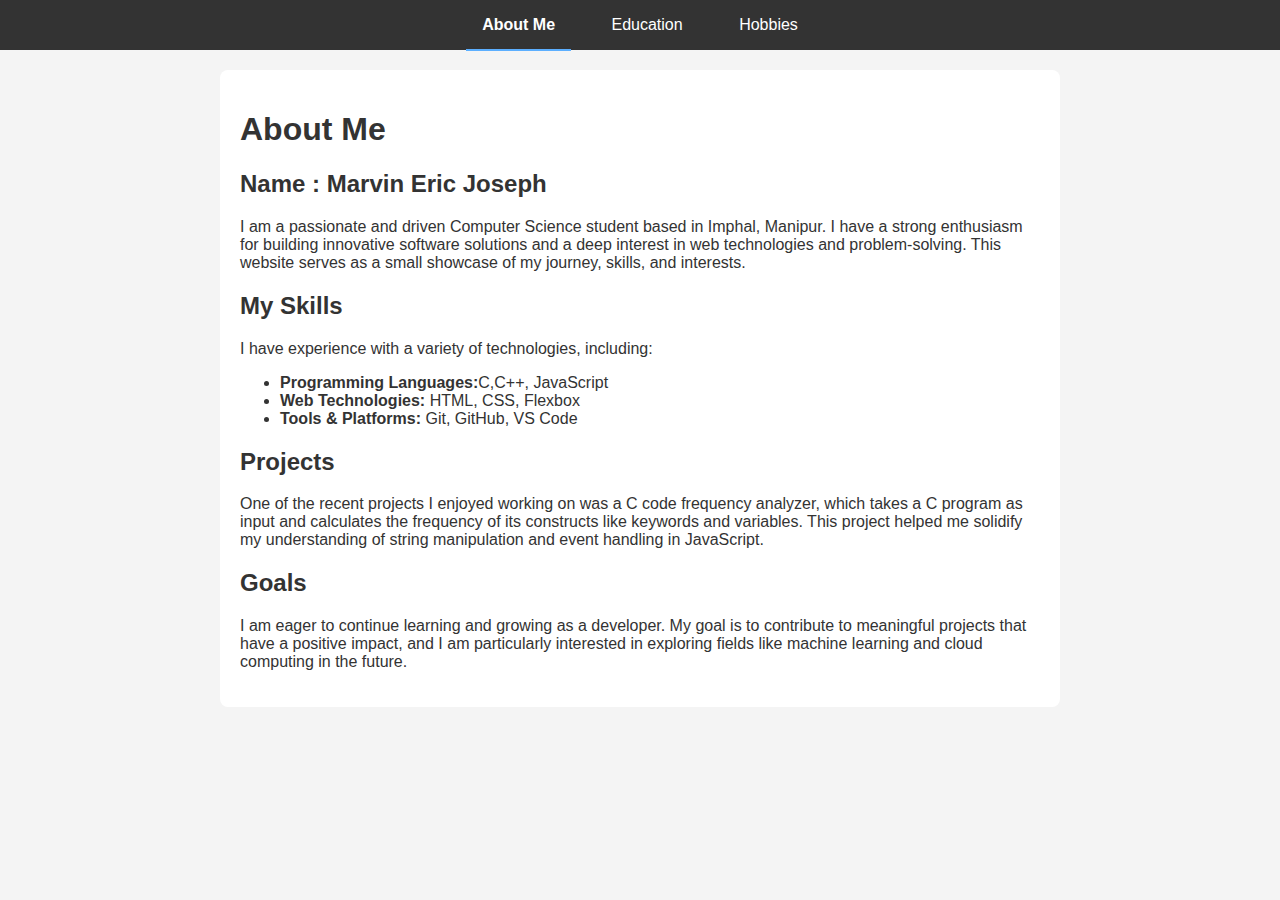
<file: index.html>
<!DOCTYPE html>
<html lang="en">
<head>
    <meta charset="UTF-8">
    <meta name="viewport" content="width=device-width, initial-scale=1.0">
    <title>About Me</title>
    <link rel="stylesheet" href="240101012-lab-11-webpage.css">
</head>
<body>

    <nav>
        <a href="240101012-lab-11-webpage-main.html" class="active">About Me</a>
        <a href="240101012-lab-11-webpage-education.html">Education</a>
        <a href="240101012-lab-11-webpage-hobbies.html">Hobbies</a>
    </nav>

    <div class="container">
        <h1>About Me</h1>
        
        <section class="about-section">
            <h2>Name : Marvin Eric Joseph</h2>
            <p>
                I am a passionate and driven Computer Science student based in Imphal, Manipur. I have a strong enthusiasm for building innovative software solutions and a deep interest in web technologies and problem-solving. This website serves as a small showcase of my journey, skills, and interests.
            </p>
        </section>

        <section class="about-section">
            <h2>My Skills</h2>
            <p>I have experience with a variety of technologies, including:</p>
            <ul>
                <li><strong>Programming Languages:</strong>C,C++, JavaScript</li>
                <li><strong>Web Technologies:</strong> HTML, CSS, Flexbox</li>
                <li><strong>Tools & Platforms:</strong> Git, GitHub, VS Code</li>
            </ul>
        </section>

        <section class="about-section">
            <h2>Projects</h2>
            <p>
                One of the recent projects I enjoyed working on was a C code frequency analyzer, which takes a C program as input and calculates the frequency of its constructs like keywords and variables. This project helped me solidify my understanding of string manipulation and event handling in JavaScript.
            </p>
        </section>

        <section class="about-section">
            <h2>Goals</h2>
            <p>
                I am eager to continue learning and growing as a developer. My goal is to contribute to meaningful projects that have a positive impact, and I am particularly interested in exploring fields like machine learning and cloud computing in the future.
            </p>
        </section>

    </div>

</body>
</html>
</file>
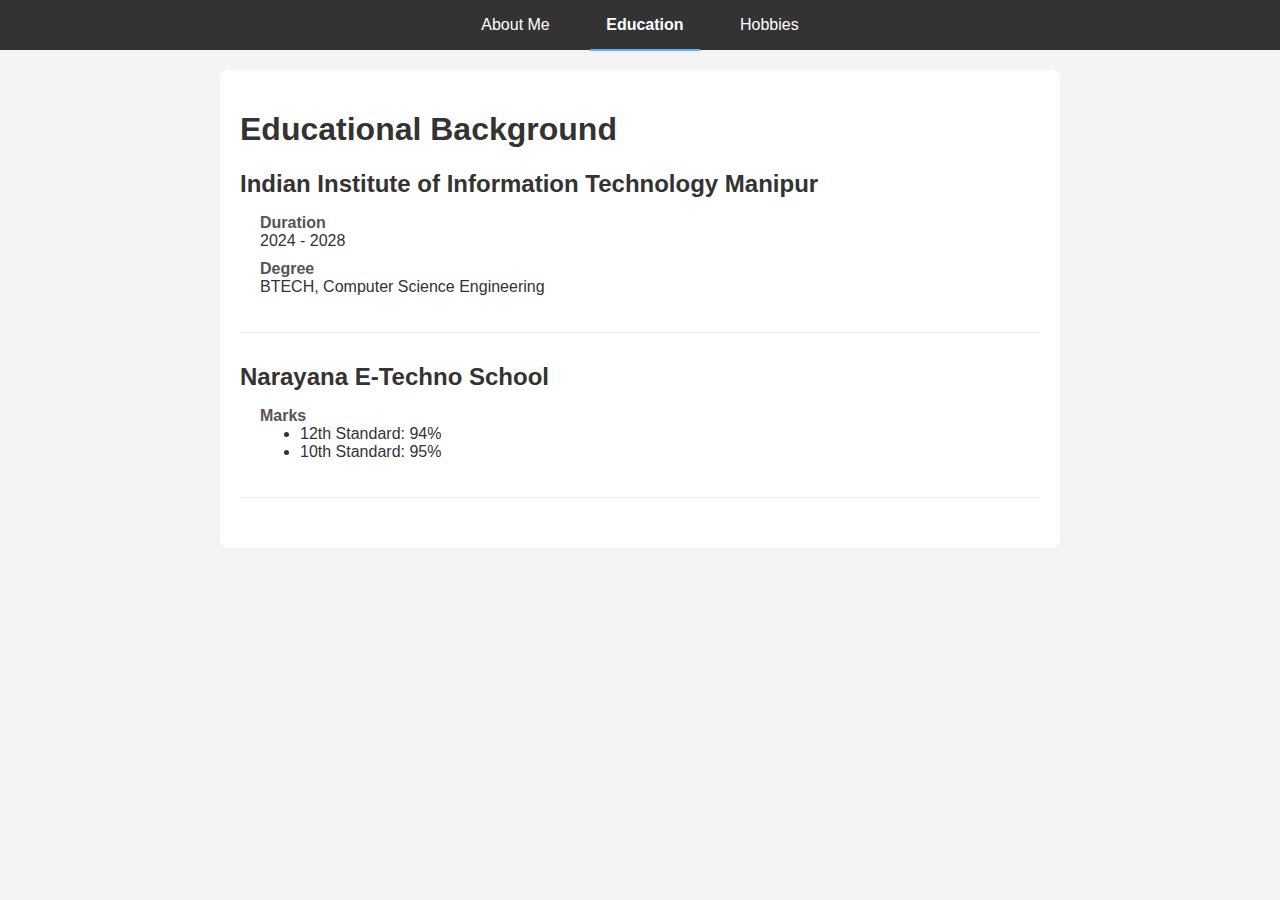
<file: 240101012-lab-11-webpage-education.html>
<!DOCTYPE html>
<html lang="en">
<head>
    <meta charset="UTF-8">
    <meta name="viewport" content="width=device-width, initial-scale=1.0">
    <title>My Education</title>
    <link rel="stylesheet" href="240101012-lab-11-webpage.css">
</head>
<body>

    <nav>
        <a href="240101012-lab-11-webpage-main.html">About Me</a>
        <a href="240101012-lab-11-webpage-education.html" class="active">Education</a>
        <a href="240101012-lab-11-webpage-hobbies.html">Hobbies</a>
    </nav>

    <div class="container">
        <h1>Educational Background</h1>

        <article class="education-entry">
            <h2>Indian Institute of Information Technology Manipur</h2>
            
            <dl>
                <dt>Duration</dt>
                <dd>2024 - 2028</dd>

                <dt>Degree</dt>
                <dd>BTECH, Computer Science Engineering</dd>
            </dl>
        </article>

        <article class="education-entry">
            <h2>Narayana E-Techno School</h2>
            
            <dl>
                <dt>Marks</dt>
                <dd>
                    <ul>
                        <li>12th Standard: 94%</li>
                        <li>10th Standard: 95%</li>
                    </ul>
                </dd>
            </dl>
        </article>

    </div>

</body>
</html>
</file>
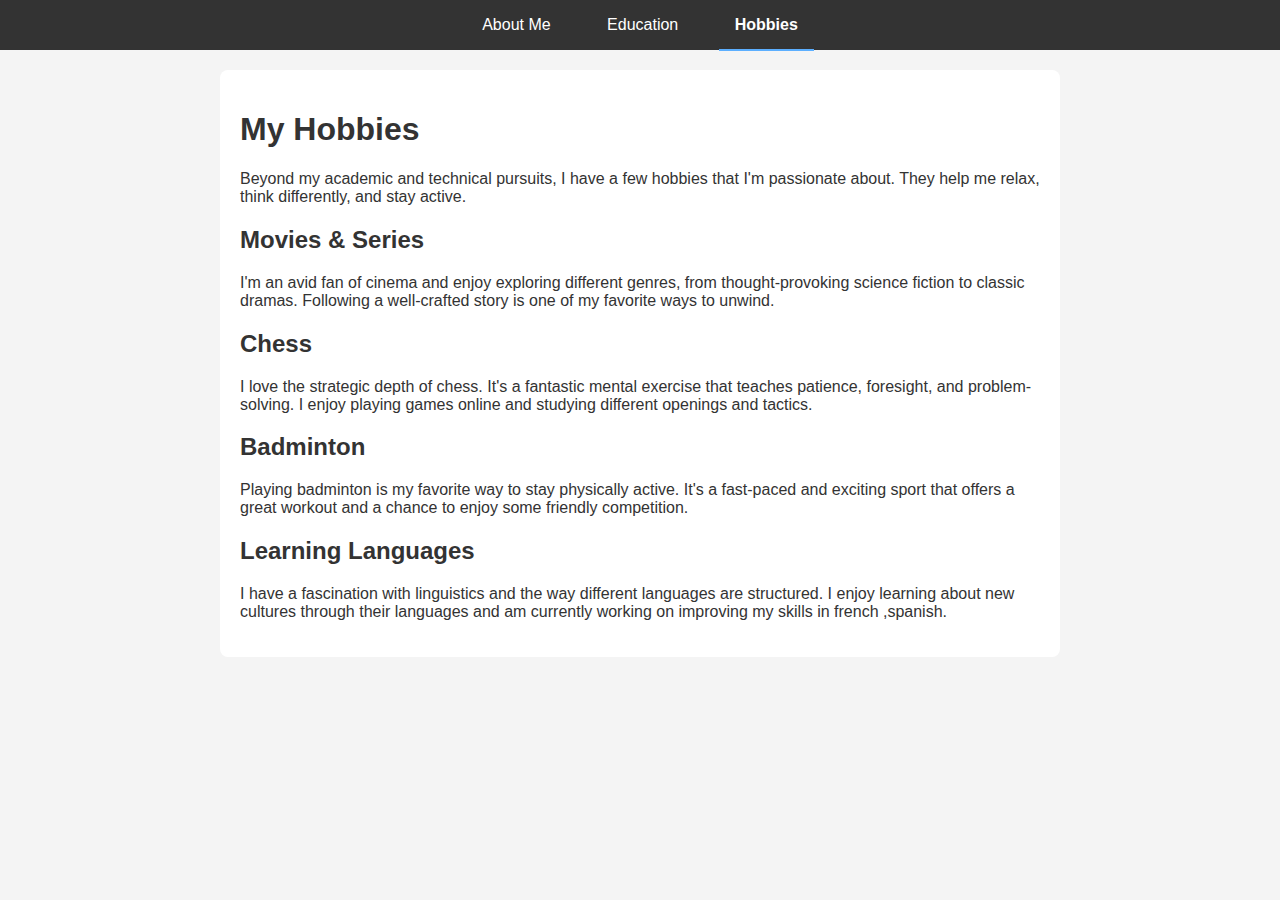
<file: 240101012-lab-11-webpage-hobbies.html>
<!DOCTYPE html>
<html lang="en">
<head>
    <meta charset="UTF-8">
    <meta name="viewport" content="width=device-width, initial-scale=1.0">
    <title>My Hobbies</title>
    <link rel="stylesheet" href="240101012-lab-11-webpage.css">

</head>
<body>

    <nav>
        <a href="240101012-lab-11-webpage-main.html">About Me</a>
        <a href="240101012-lab-11-webpage-education.html">Education</a>
        <a href="240101012-lab-11-webpage-hobbies.html" class="active">Hobbies</a>
    </nav>

    <div class="container">
        <h1>My Hobbies</h1>
        <p>Beyond my academic and technical pursuits, I have a few hobbies that I'm passionate about. They help me relax, think differently, and stay active.</p>

        <article class="hobby-entry">
            <h2>Movies & Series</h2>
            <p>
                I'm an avid fan of cinema and enjoy exploring different genres, from thought-provoking science fiction to classic dramas. Following a well-crafted story is one of my favorite ways to unwind.
            </p>
        </article>

        <article class="hobby-entry">
            <h2>Chess</h2>
            <p>
                I love the strategic depth of chess. It's a fantastic mental exercise that teaches patience, foresight, and problem-solving. I enjoy playing games online and studying different openings and tactics.
            </p>
        </article>

        <article class="hobby-entry">
            <h2>Badminton</h2>
            <p>
                Playing badminton is my favorite way to stay physically active. It's a fast-paced and exciting sport that offers a great workout and a chance to enjoy some friendly competition.
            </p>
        </article>
        
        <article class="hobby-entry">
            <h2>Learning Languages</h2>
            <p>
                I have a fascination with linguistics and the way different languages are structured. I enjoy learning about new cultures through their languages and am currently working on improving my skills in french ,spanish.
            </p>
        </article>
    </div>

</body>
</html>
</file>
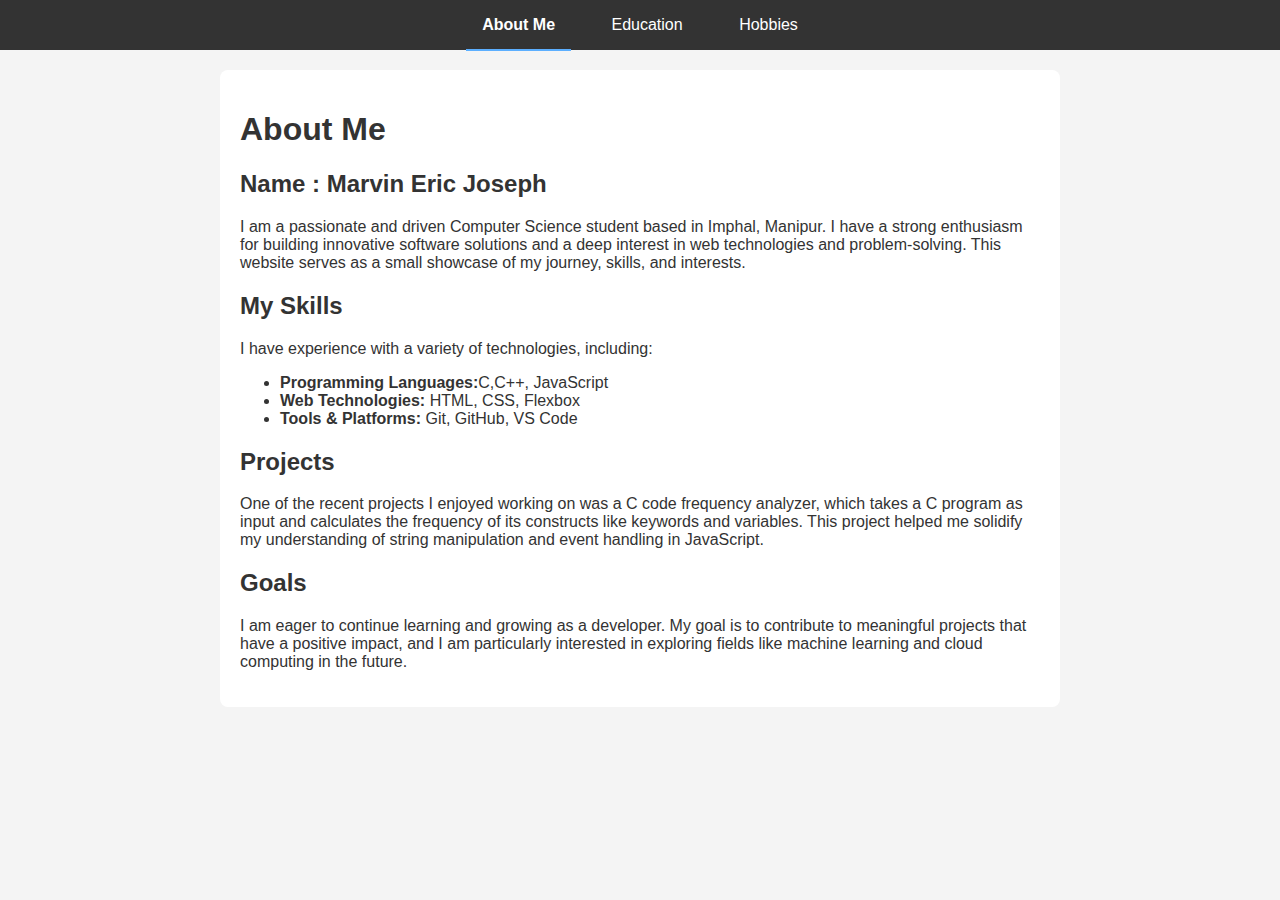
<file: 240101012-lab-11-webpage-main.html>
<!DOCTYPE html>
<html lang="en">
<head>
    <meta charset="UTF-8">
    <meta name="viewport" content="width=device-width, initial-scale=1.0">
    <title>About Me</title>
    <link rel="stylesheet" href="240101012-lab-11-webpage.css">
</head>
<body>

    <nav>
        <a href="240101012-lab-11-webpage-main.html" class="active">About Me</a>
        <a href="240101012-lab-11-webpage-education.html">Education</a>
        <a href="240101012-lab-11-webpage-hobbies.html">Hobbies</a>
    </nav>

    <div class="container">
        <h1>About Me</h1>
        
        <section class="about-section">
            <h2>Name : Marvin Eric Joseph</h2>
            <p>
                I am a passionate and driven Computer Science student based in Imphal, Manipur. I have a strong enthusiasm for building innovative software solutions and a deep interest in web technologies and problem-solving. This website serves as a small showcase of my journey, skills, and interests.
            </p>
        </section>

        <section class="about-section">
            <h2>My Skills</h2>
            <p>I have experience with a variety of technologies, including:</p>
            <ul>
                <li><strong>Programming Languages:</strong>C,C++, JavaScript</li>
                <li><strong>Web Technologies:</strong> HTML, CSS, Flexbox</li>
                <li><strong>Tools & Platforms:</strong> Git, GitHub, VS Code</li>
            </ul>
        </section>

        <section class="about-section">
            <h2>Projects</h2>
            <p>
                One of the recent projects I enjoyed working on was a C code frequency analyzer, which takes a C program as input and calculates the frequency of its constructs like keywords and variables. This project helped me solidify my understanding of string manipulation and event handling in JavaScript.
            </p>
        </section>

        <section class="about-section">
            <h2>Goals</h2>
            <p>
                I am eager to continue learning and growing as a developer. My goal is to contribute to meaningful projects that have a positive impact, and I am particularly interested in exploring fields like machine learning and cloud computing in the future.
            </p>
        </section>

    </div>

</body>
</html>
</file>
<file: 240101012-lab-11-webpage.css>
body {
    font-family: Arial, sans-serif;
    margin: 0;
    background-color: #f4f4f4;
    color: #333;
}
nav {
    background-color: #333;
    padding: 1rem;
    text-align: center;
}
nav a {
    color: white;
    text-decoration: none;
    padding: 1rem;
    margin: 0 10px;
}
nav a.active {
    font-weight: bold;
    border-bottom: 2px solid #5cafff;
}
.container {
    max-width: 800px;
    margin: 20px auto;
    padding: 20px;
    background-color: white;
    border-radius: 8px;
}


.education-entry {
    margin-bottom: 30px; 
    border-bottom: 1px solid #eee;
    padding-bottom: 20px;
}

.education-entry h2 {
    margin-bottom: 15px; 
}


dl {
    margin-left: 20px;
}

dt {
    font-weight: bold;
    color: #555;
}

dd {
    margin-left: 0; 
    margin-bottom: 10px;
}
</file>
